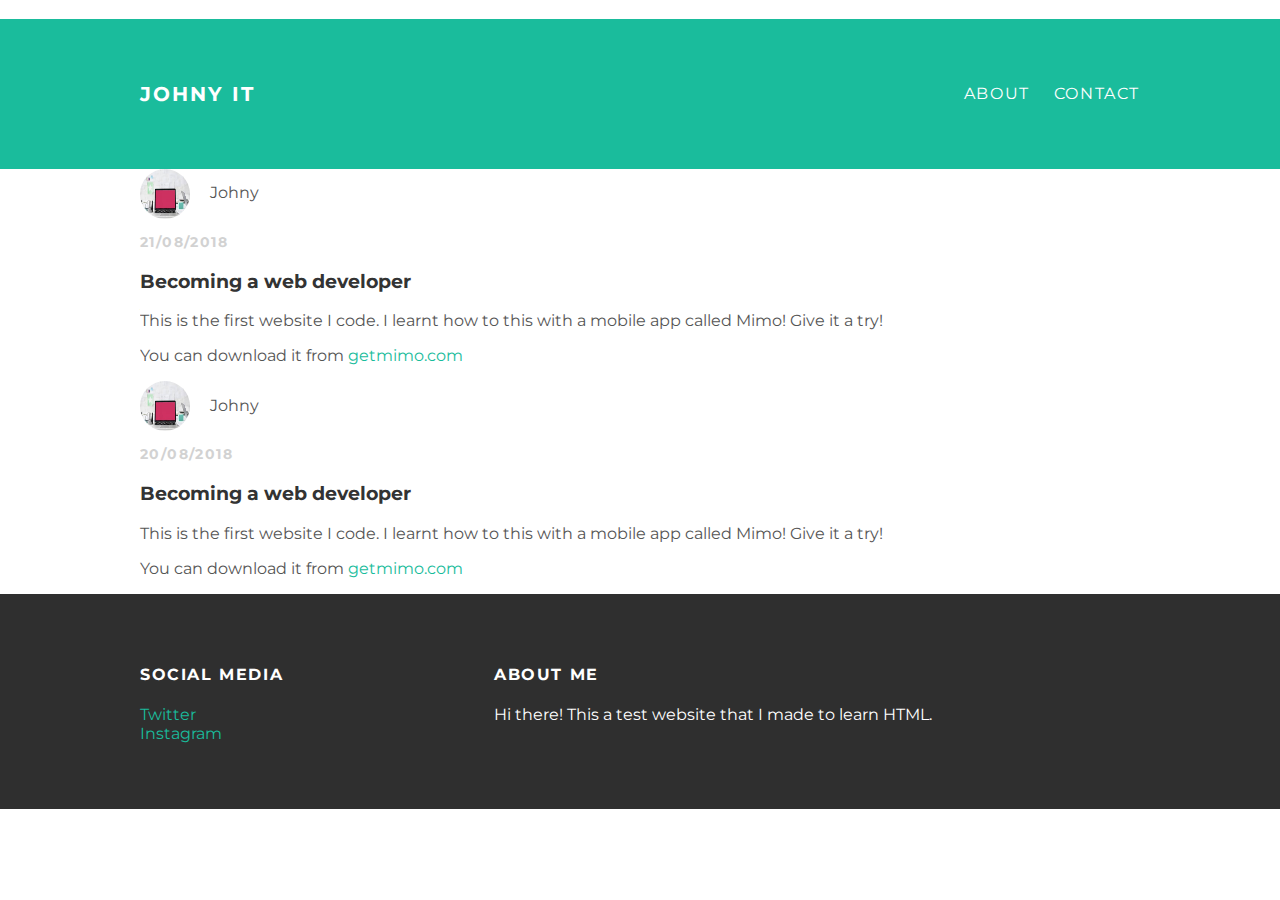
<file: index.html>
<!DOCTYPE html>
<html>
 <head>
  <meta name="viewport" content="width=device-width, initial-scale=1" /> 
  <title>Johny IT</title>
  <link rel="stylesheet" type="text/css" href="styles.css">
 </head>
 <body>
  <div id="header">
   <div class="container">
    <a id="header-title" href="index.html">Johny IT</a>
    <ul id="header-nav">
     <li><a href="about.html">About</a></li>
     <li><a href="mailto:jpmtrocado@hotmail.com">Contact</a></li>
    </ul>
   </div>
  </div>
  <div id="content">
   <div class="container">
    <div class="post">
     <div class="post-author">
      <img src="pc.png">
      <span>Johny</span> 
     <p class="post-date">21/08/2018</p> 
     <h3 class="post-title">Becoming a web developer</h3>
     <div class="post-content"> 
      <p>This is the first website I code. I learnt how to this with a mobile app called Mimo! Give it a try!</p> 
      <p>You can download it from <a href="https://getmimo.com">getmimo.com</a></p> </div> </div> </div> </div>
   <div class="container">
    <div class="post">
     <div class="post-author">
      <img src="pc.png">
      <span>Johny</span>
     <p class="post-date">20/08/2018</p>
     <h3 class="post-title">Becoming a web developer</h3>
     <div class="post-content">
      <p>This is the first website I code. I learnt how to this with a mobile app called Mimo! Give it a try!</p>
      <p>You can download it from <a href="https://getmimo.com">getmimo.com</a></p>
    </div>
     </div>
    </div>
   </div>
  </div>
  <div id="footer">
   <div class="container">
    <div class="column">
     <h4>Social Media</h4>
     <p>
      <a href="https://twitter.com/johny4_">Twitter</a>
      <br>
      <a href="https://instagram.com/johny4_">Instagram</a>
    </div>
    <div class="column">
     <h4>About me</h4>
     <p>Hi there! This a test website that I made to learn HTML.</p>
    </div>
   </div>
  </div>
 </body>
</html>
</file>
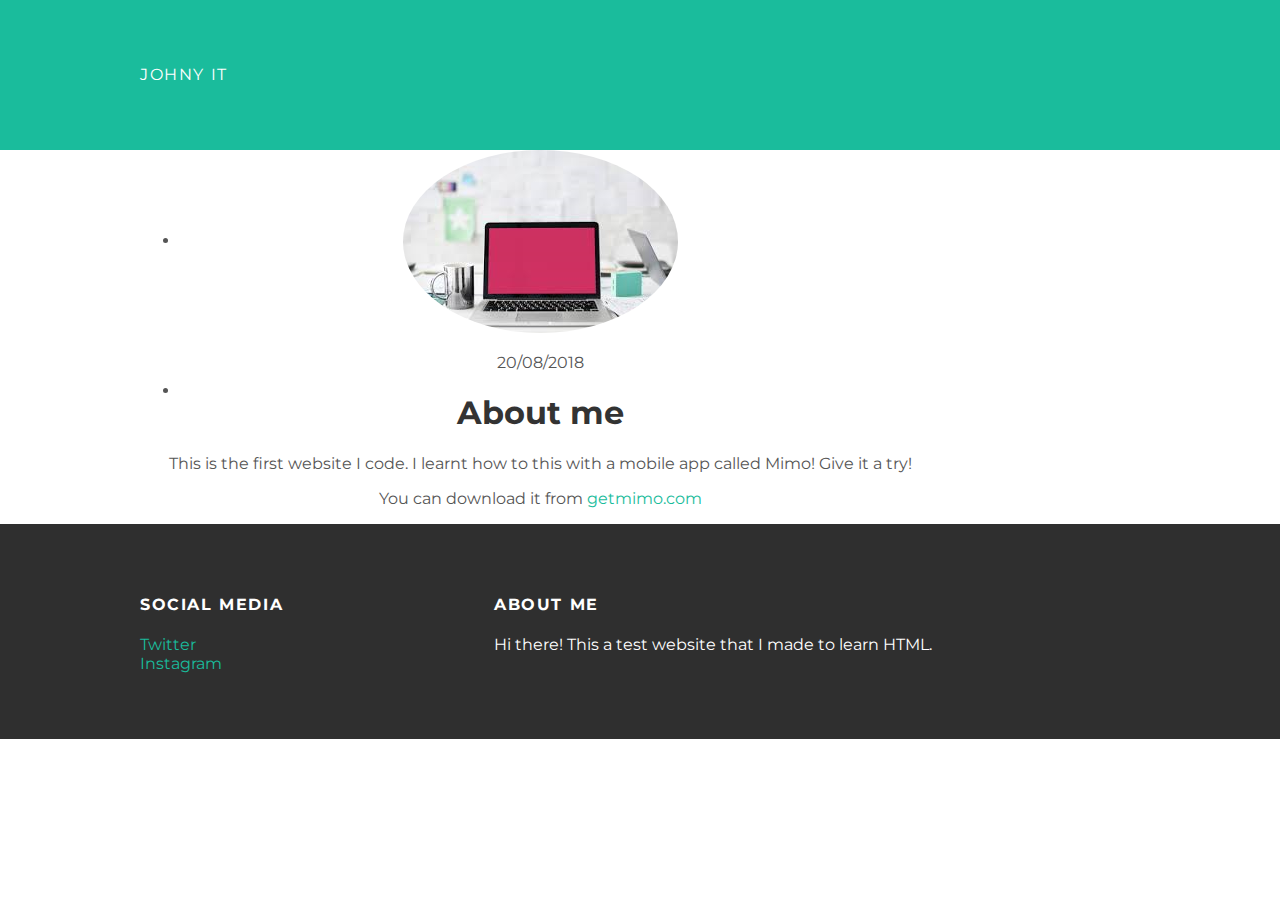
<file: about.html>
<!DOCTYPE html>
<html>
 <head>
  <title>Johny IT</title>
  <link rel="stylesheet" type="text/css" href="styles.css">
 </head>
 <body>
  <div id="header">
   <div class="container">
    <a href="index.html">Johny IT</a>
    <ul>
     <li><a href="about.html">About</a></li>
     <li><a href="mailto:jpmtrocado@hotmail.com">Contact</a></li>
    </ul>
   </div>
  </div>
  <div id="content">
   <div class="container">
    <div class="about">
     <div class="about-author">
      <img src="pc.png">
     <p class="about-date">20/08/2018</p>
     <h1 class="about-title">About me</h1>
     <div class="about-content">
      <p>This is the first website I code. I learnt how to this with a mobile app called Mimo! Give it a try!</p>
      <p>You can download it from <a href="https://getmimo.com">getmimo.com</a></p>
    </div>
     </div>
    </div>
   </div>
  </div>
  <div id="footer">
   <div class="container">
    <div class="column">
     <h4>Social Media</h4>
     <p>
      <a href="https://twitter.com/johny4_">Twitter</a>
      <br>
      <a href="https://instagram.com/johny4_">Instagram</a>
    </div>
    <div class="column">
     <h4>About me</h4>
     <p>Hi there! This a test website that I made to learn HTML.</p>
    </div>
   </div>
  </div>
 </body>
</html>
</file>
<file: styles.css>
@import url(http://fonts.googleapis.com/css?family=Montserrat:400,700);

body {
 color: #555;
 margin: 0;

 font-family: 'Montserrat', sans-serif;
}

#header {
 background-color: #1abc9c;
 height: 150px;
 line-height: 150px;
}

#header a {
 color: white;
 text-decoration: none;

 text-transform: uppercase;
 letter-spacing: 0.1em;
}

#header a:hover {
 color: #222;
}

#header-title {
 display: block;
 float: left;

 font-size: 20px;
 font-weight: bold;
}

#header-nav{
 display: block;
 float: right;
 margin-top: 0;
}

#header-nav li {
 display: inline;
 padding-left: 20px;
}

.container {
 max-width: 1000px;
 margin: 0 auto;
}

#footer {
 background-color: #2f2f2f;
 padding: 50px 0;
 margin-bottom: 0;
}

.column {
 min-width: 350px;
 display: inline-block;
 vertical-align: top;
}

#footer h4 {
 color: white;
 text-transform: uppercase;
 letter-spacing: 0.1em;
}

#footer p {
 color: white;
}

a {
 color: #1abc9c;
 text-decoration: none;
}

a:hover {
 color: #F6A623;
}

.post, .about {
 max-width: 800px;
 margin: 0;
 padding 60px 0;
}

.about {
 text-align: center;
}

.post-author img {
  width: 50px;
  height: 50px;
  vertical-align: middle;
  border-radius: 50%;
}

.about-author img {
  border-radius: 50%;
}

.post-author span {
 margin-left: 16px;
}

.post-date {
 color: #D2D2D2;

 font-size: 14px;
 font-weight: bold;

 text-transform: uppercase;
 letter-spacing: 0.1em;
}

h1, h2, h3, h4 {
 color: #333;
}

p {
 line-height: 1,5;
}
</file>
